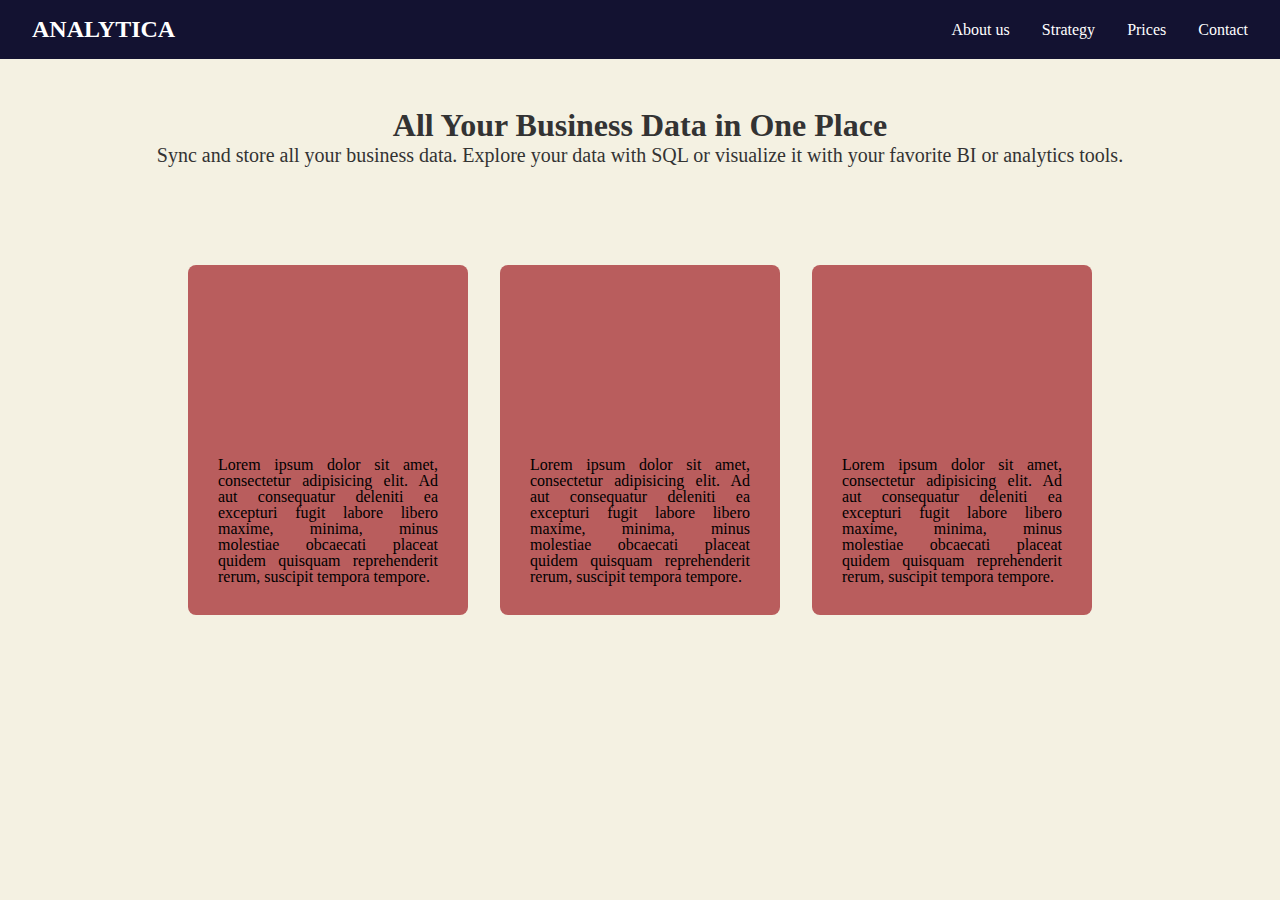
<file: deel-1-flexbox-positioneren/index.html>
<!DOCTYPE html>
<html lang="en">
<head>
    <meta charset="UTF-8">
    <meta name="viewport" content="width=device-width, initial-scale=1.0">
    <title>Flexbox Layout</title>
    <link rel="stylesheet" href="/deel-3-webpagina/styles/styles.css">
</head>
<body>
<header class="header">
    <div class="logo">ANALYTICA</div>
    <nav class="nav">
        <a href="#">About us</a>
        <a href="#">Strategy</a>
        <a href="#">Prices</a>
        <a href="#">Contact</a>
    </nav>
</header>

<section class="section">
    <h1>All Your Business Data in One Place</h1>
    <p>Sync and store all your business data. Explore your data with SQL or visualize it with your favorite BI or analytics tools.</p>
</section>

<article class="article">
    <p class="p1"> Lorem ipsum dolor sit
        amet, consectetur
        adipisicing elit. Ad aut
        consequatur deleniti
        ea excepturi fugit
        labore libero maxime,
        minima, minus
        molestiae obcaecati
        placeat quidem
        quisquam
        reprehenderit rerum,
        suscipit tempora
        tempore.</p>
    <p class="p1"> Lorem ipsum dolor sit
        amet, consectetur
        adipisicing elit. Ad aut
        consequatur deleniti
        ea excepturi fugit
        labore libero maxime,
        minima, minus
        molestiae obcaecati
        placeat quidem
        quisquam
        reprehenderit rerum,
        suscipit tempora
        tempore.</p>
    <p class="p1"> Lorem ipsum dolor sit
        amet, consectetur
        adipisicing elit. Ad aut
        consequatur deleniti
        ea excepturi fugit
        labore libero maxime,
        minima, minus
        molestiae obcaecati
        placeat quidem
        quisquam
        reprehenderit rerum,
        suscipit tempora
        tempore.</p>
</article>
</body>
</html>
</file>
<file: deel-3-webpagina/styles/styles.css>
* {
    box-sizing: border-box;
    margin: 0;
    padding: 0;
}

body {
    font-family: "Times New Roman", serif;
    font-size: 8px;
    background-color: #f4f1e2;
    color: #333;
}

.header {
    display: flex;
    justify-content: space-between;
    align-items: center;
    background-color: #131231;
    padding: 16px 32px;
}

.logo {
    font-size: 24px;
    color: #fff;
    font-weight: bold;
}

.nav {
    display: flex;
    gap: 32px;
}

.nav a {
    color: white;
    text-decoration: none;
    font-size: 16px;
}

/*Geleend van ChatGPT*/
.nav a:hover {
    text-decoration: underline;
}

.section {
    text-align: center;
    padding: 48px 16px;
    background-color: #f4f1e2;
}

.section h1 {
    font-size: 32px;
    font-weight: bold;
}

.section p {
    font-size: 20px;
    color: #333;
}

.article {
    display: flex;
    justify-content: center;
    gap: 32px;
    padding: 50px 0;
    flex-wrap: wrap;
}

.p1 {
    background-color: #b95d5d;
    color: black;
    padding: 30px;
    border-radius: 8px;
    width: 280px;
    height: 350px;
    display: flex;
    flex-direction: column;
    justify-content: flex-end;
    text-align: justify;
    font-size: 16px;
    line-height: 1;
    flex-shrink: 0;
}
</file>
